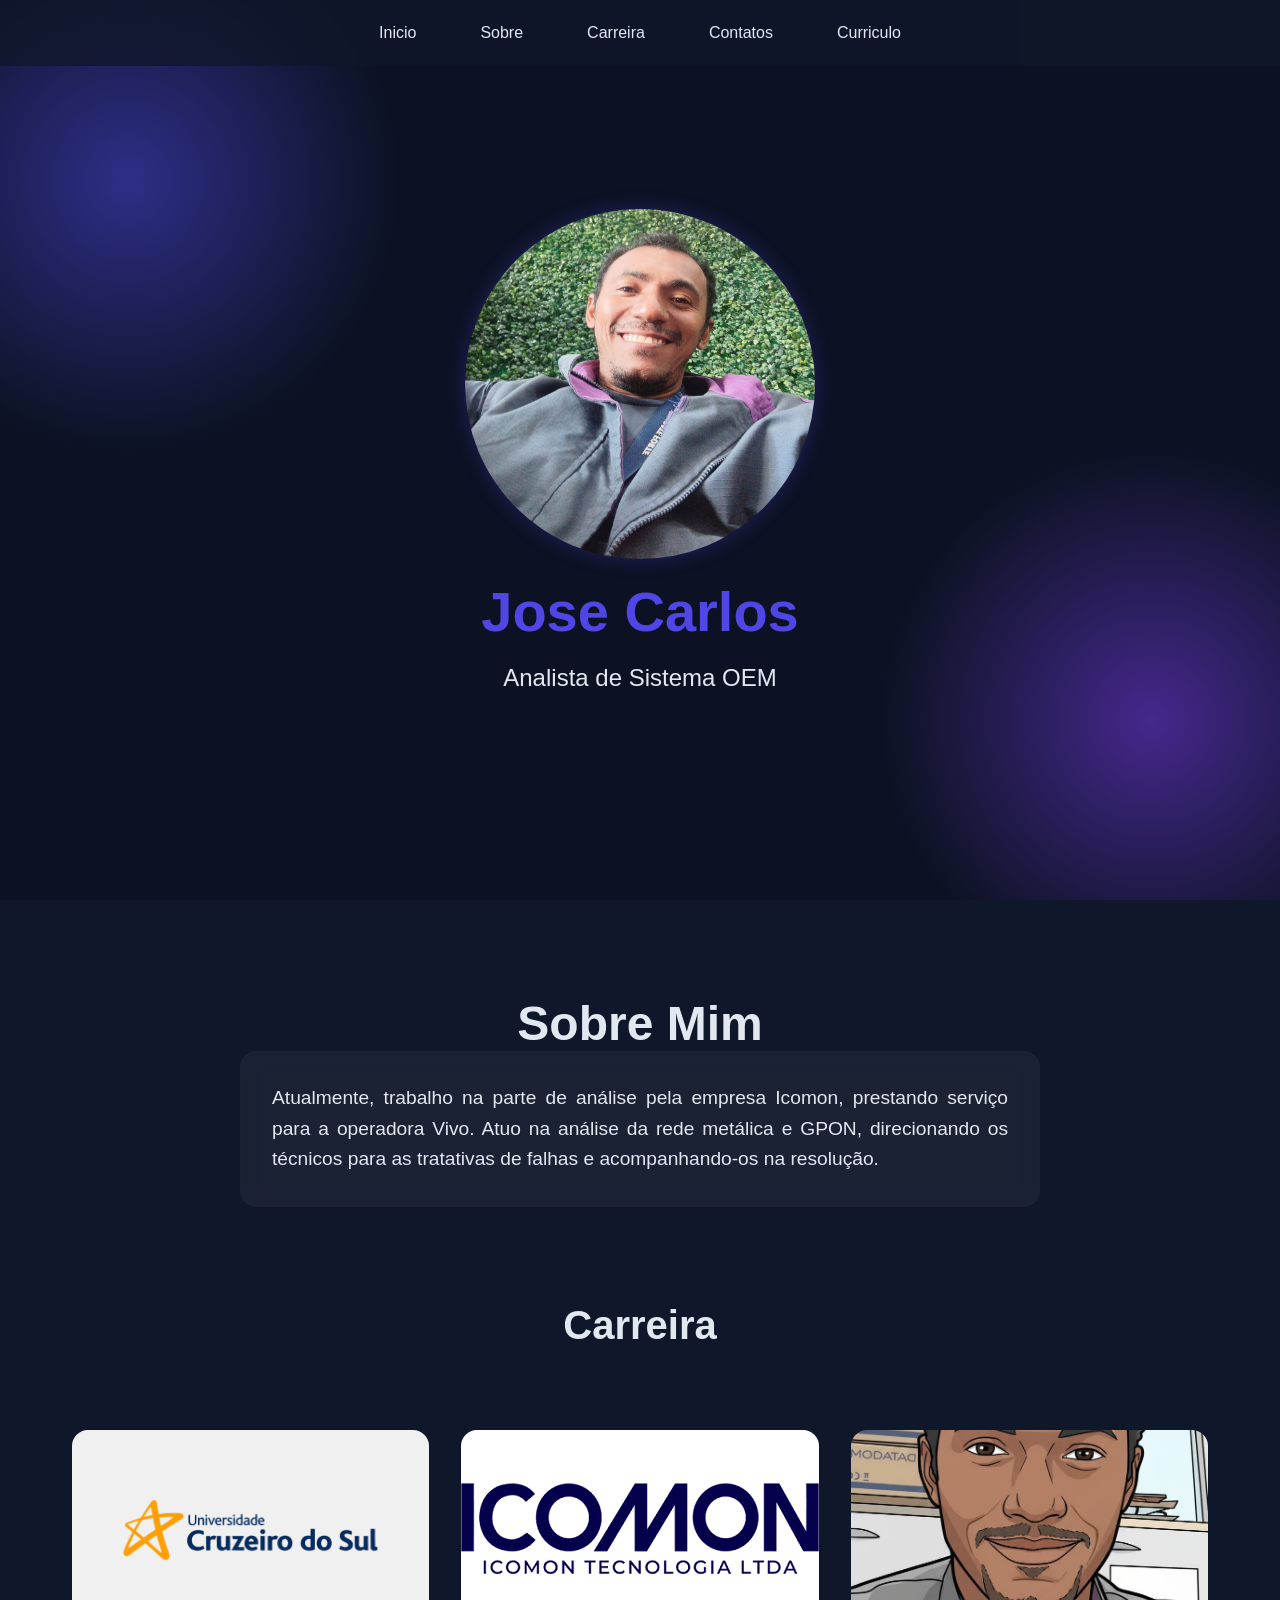
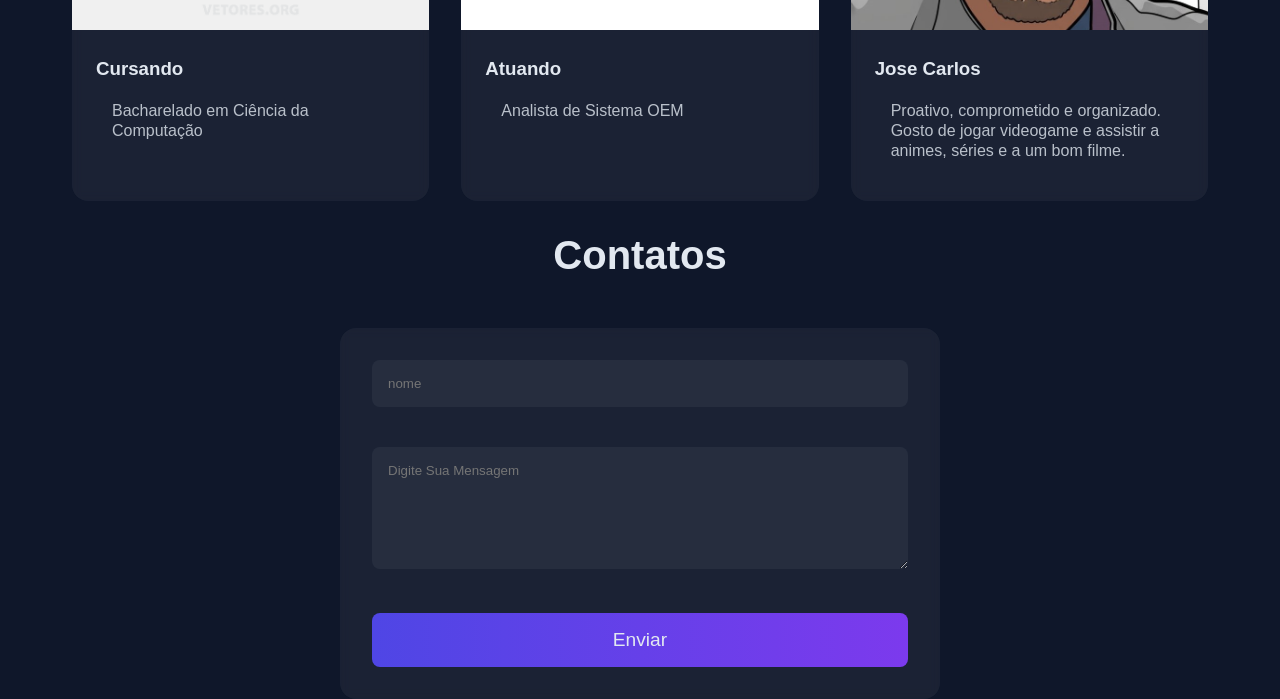
<file: index.html>
<!DOCTYPE html>
<html lang="pt-br">

<head>
    <meta charset="UTF-8">
    <meta name="viewport" content="width=device-width, initial-scale=1.0">
    <link rel="stylesheet" href="styles.css">
    <title>Portifolio</title>
</head>

<body>
    <div class="particula"></div>


    <nav class="navegacao">
        <ul class="menu">
            <li>
                <a href="#inicio" class="menu-link">Inicio</a>
            </li>
            <li>
                <a href="#sobre" class="menu-link">Sobre</a>
            </li>
            <li>
                <a href="#Carreira" class="menu-link">Carreira</a>
            </li>

            <li>
                <a href="#contatos" class="menu-link">Contatos</a>
            </li>
            
            <li>
                <a href="./curriculo.html" class="menu-link" target="_blank">Curriculo</a>
            </li>
        </ul>
    </nav>

    <main id="inicio" class="cabecalho">

        <img src="./img/carlos.jpeg" alt="foto de jose carlos" class="foto-perfil">
        <h1> Jose Carlos</h1>
        <p class="cabecalho-sub-titulo"> Analista de Sistema OEM</p>


    </main>

    <section id="sobre" class="sobre">
        <h2 class="sobre-titulo">Sobre Mim</h2>
        <div class="sobre-caixa">
            <p class="sobre-paragrafo">
                Atualmente, trabalho na parte de análise pela empresa Icomon, prestando serviço para a operadora Vivo.
                Atuo na análise da rede metálica e GPON, direcionando os técnicos para as tratativas de falhas e
                acompanhando-os na resolução.
            </p>
        </div>

    </section>

    

    <section id="Carreira" class="Carreira">
        <h2 class="projetos-titulo">Carreira</h2>
        <div class="projetos-caixa">

            <div class="projetos-card">
                <img src="./img/cruzeiro.png" alt="projeto 1" class="projetos-imagem">
                <div class="caixa-textos-projeto">
                    <h3 class="info-projetos">Cursando</h3>
                    <p class="paragrafo-projetos">Bacharelado em Ciência da Computação</p>
                </div>
            </div>


            <div class="projetos-card">
                <img src="./img/icomon.png" alt="projeto 1" class="projetos-imagem">
                <div class="caixa-textos-projeto">
                    <h3 class="info-projetos">Atuando</h3>
                    <p class="paragrafo-projetos">Analista de Sistema OEM</p>
                </div>
            </div>


            <div class="projetos-card">
                <img src="./img/desenho.jpeg" alt="projeto 1" class="projetos-imagem">
                <div class="caixa-textos-projeto">
                    <h3 class="info-projetos">Jose Carlos</h3>
                    <p class="paragrafo-projetos">Proativo, comprometido e organizado. Gosto de jogar videogame e assistir a animes, séries e a um bom filme.</p>
                </div>

            </div>


    </section>

    <section id="contatos" class="Contatos">
        <H2 class="contatos-titulo">Contatos</H2>

        <form class="formulario-contatos" id="formulario" onsubmit="enviarWhats(event)">
            <div class="grupo-form">
                <input placeholder="nome" class="campo-form" id="nome">
            </div>

            <div class="grupo-form">
                <textarea class="campo-form" placeholder="Digite Sua Mensagem" rows="6" id="mensagem"></textarea>
            </div>

            <button type="submit" class="botao-form">Enviar</button>


        </form>

    </section>

    <script>

        function enviarWhats(event) {
            event.preventDefault()


            const nome = document.getElementById('nome').value;
            const mensagem = document.getElementById('mensagem').value;
            const telefone = "5585986761858"

            const texto = `Olá, Me chamo ${nome}, ${mensagem}`
            const msgFormatada = encodeURIComponent(texto)

            const url = `https://wa.me/${telefone}?text=${msgFormatada}`
            
            window.open(url, '_blank');


        }


    </script>




</body>

</html>
</file>
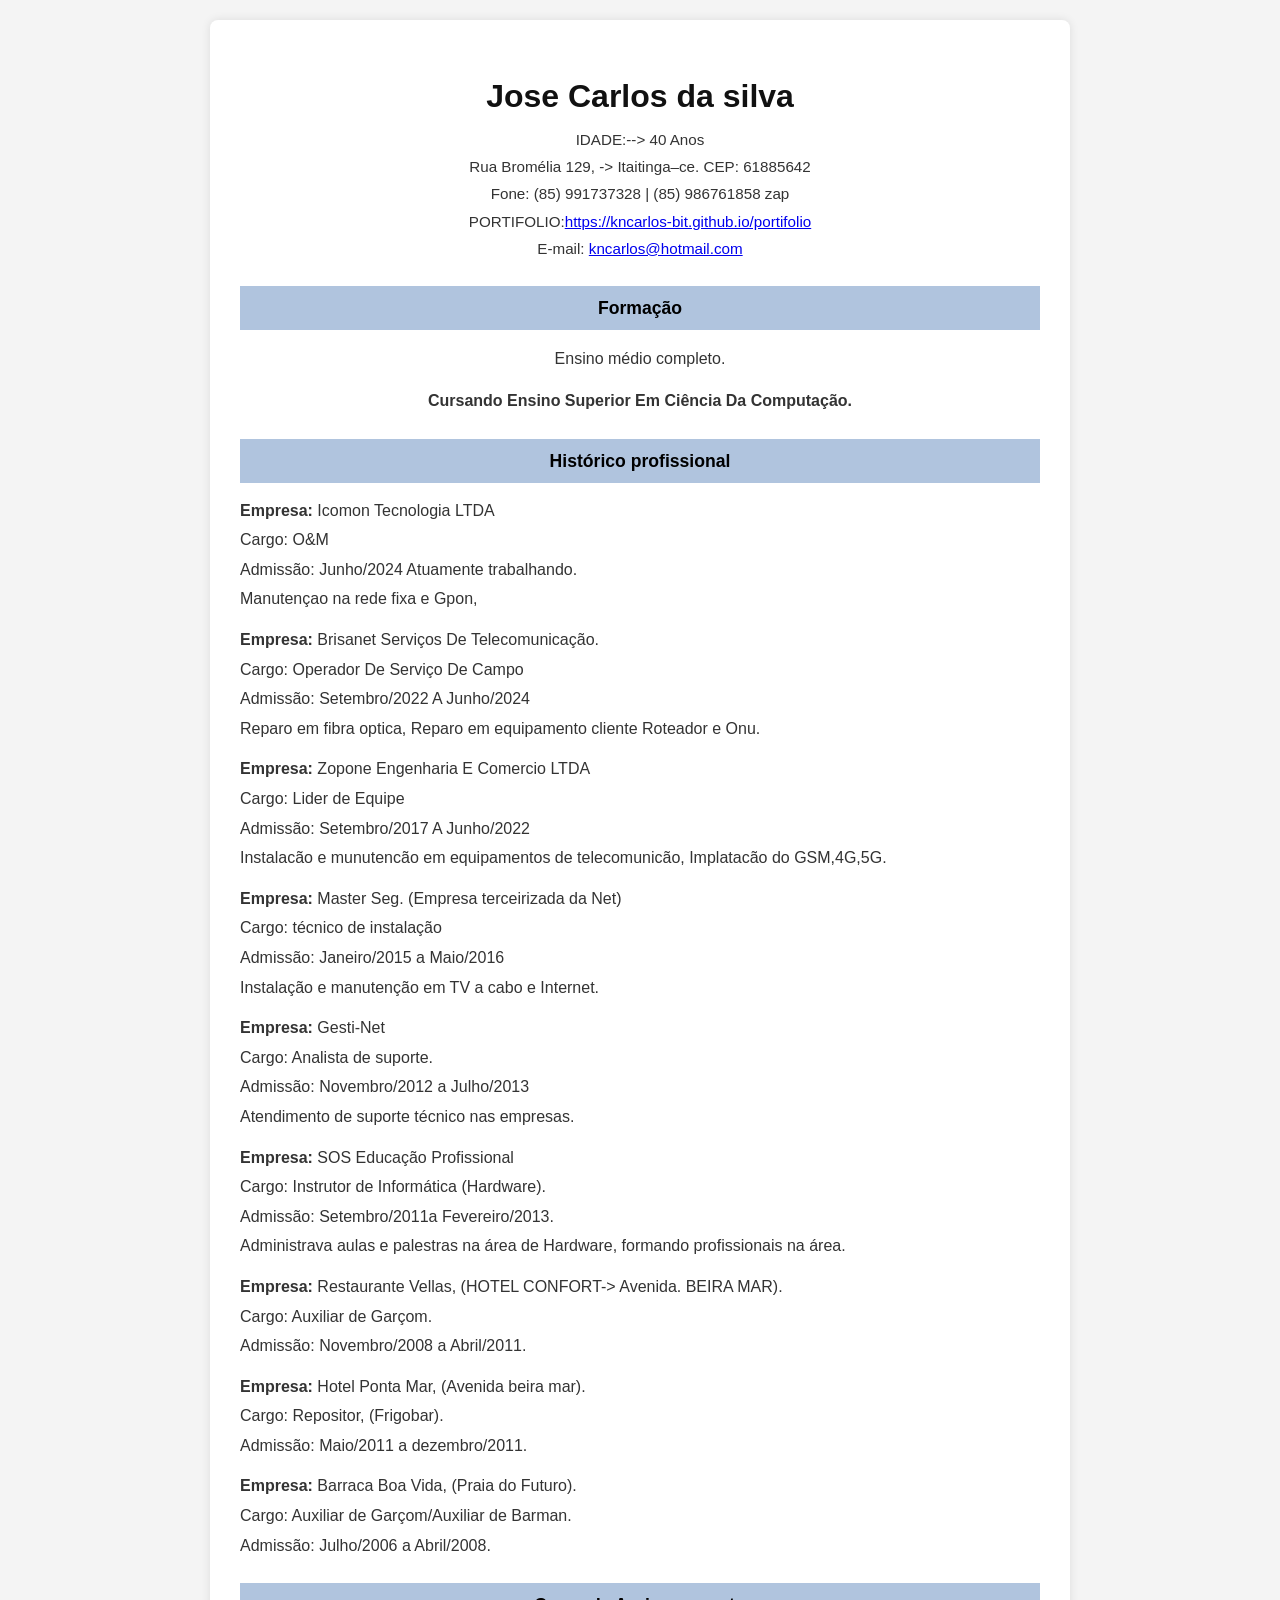
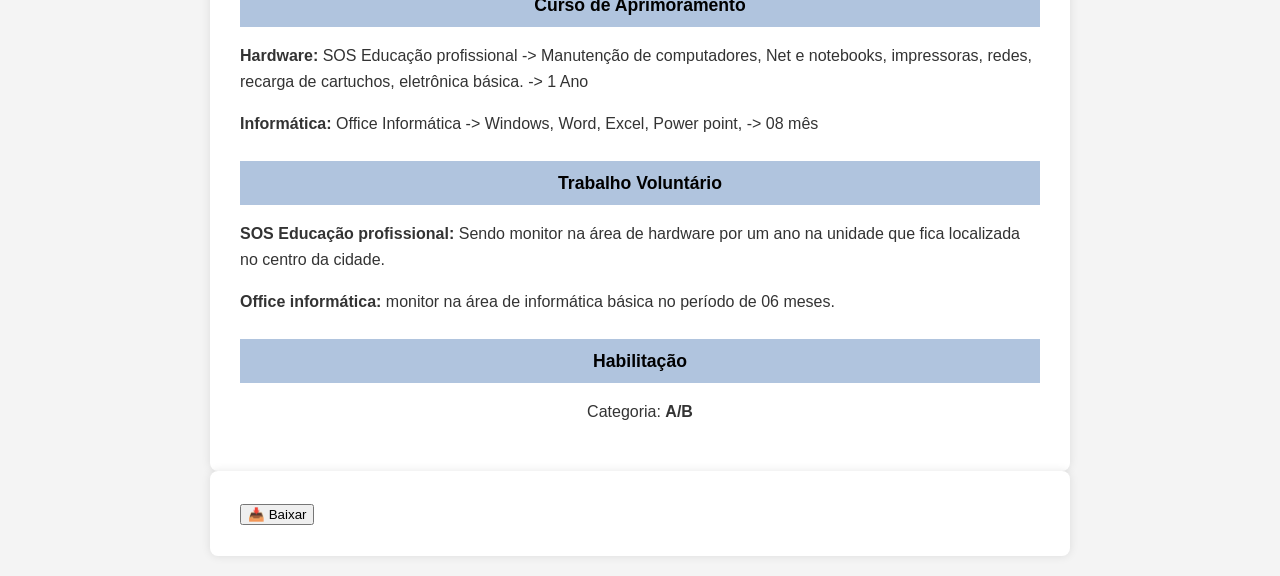
<file: curriculo.html>
<!DOCTYPE html>
<html lang="pt-BR">
<head>
    <meta charset="UTF-8">
    <meta name="viewport" content="width=device-width, initial-scale=1.0">
    <link rel="stylesheet" href="curriculo.css">
    <title>Currículo - Jose Carlos da silva</title>
    
</head>
<body>

<div class="container">
    <!-- Informações Pessoais -->
    <div style="text-align: center;">
        <h1>Jose Carlos da silva</h1>
        <div class="info">
            <p>IDADE:--> 40 Anos </p>
            <p>Rua Bromélia 129, -> Itaitinga–ce. CEP: 61885642</p>
            <p>Fone: (85) 991737328 | (85) 986761858 zap</p>
            <P>PORTIFOLIO:<a href="https://kncarlos-bit.github.io/portifolio/" target="_blank">https://kncarlos-bit.github.io/portifolio</a></p>
            <p>E-mail: <a href="mailto:kncarlos@hotmail.com">kncarlos@hotmail.com</a></p>
        </div>
    </div>

    <!-- Formação -->
    <div class="section-title">Formação</div>
    <div style="text-align: center;">
        <p>Ensino médio completo.</p>
        <p><strong>Cursando Ensino Superior Em Ciência Da Computação.</strong></p>
    </div>

    <!-- Histórico Profissional -->
    <div class="section-title">Histórico profissional</div>
    
    <div class="item">
        <p><span class="company-name">Empresa:</span> Icomon Tecnologia LTDA</p>
        <p><span>Cargo:</span> O&M</p>
        <p><span>Admissão:</span> Junho/2024 Atuamente trabalhando.</p>
        <p>Manutençao na rede fixa e Gpon,</p>
    </div>

    <div class="item">
        <p><span class="company-name">Empresa:</span> Brisanet Serviços De Telecomunicação.</p>
        <p><span>Cargo:</span> Operador De Serviço De Campo</p>
        <p><span>Admissão:</span> Setembro/2022 A Junho/2024</p>
        <p>Reparo em fibra optica, Reparo em equipamento cliente Roteador e Onu.</p>
    </div>

    <div class="item">
        <p><span class="company-name">Empresa:</span> Zopone Engenharia E Comercio LTDA</p>
        <p><span>Cargo:</span> Lider de Equipe</p>
        <p><span>Admissão:</span> Setembro/2017 A Junho/2022</p>
        <p>Instalacão e munutencão em equipamentos de telecomunicão, Implatacão do GSM,4G,5G.</p>
    </div>

    <div class="item">
        <p><span class="company-name">Empresa:</span> Master Seg. (Empresa terceirizada da Net)</p>
        <p><span>Cargo:</span> técnico de instalação</p>
        <p><span>Admissão:</span> Janeiro/2015 a Maio/2016</p>
        <p>Instalação e manutenção em TV a cabo e Internet.</p>
    </div>

    <div class="item">
        <p><span class="company-name">Empresa:</span> Gesti-Net</p>
        <p><span>Cargo:</span> Analista de suporte.</p>
        <p><span>Admissão:</span> Novembro/2012 a Julho/2013</p>
        <p>Atendimento de suporte técnico nas empresas.</p>
    </div>

    <div class="item">
        <p><span class="company-name">Empresa:</span> SOS Educação Profissional</p>
        <p><span>Cargo:</span> Instrutor de Informática (Hardware).</p>
        <p><span>Admissão:</span> Setembro/2011a Fevereiro/2013.</p>
        <p>Administrava aulas e palestras na área de Hardware, formando profissionais na área.</p>
    </div>

    <div class="item">
        <p><span class="company-name">Empresa:</span> Restaurante Vellas, (HOTEL CONFORT-> Avenida. BEIRA MAR).</p>
        <p><span>Cargo:</span> Auxiliar de Garçom.</p>
        <p><span>Admissão:</span> Novembro/2008 a Abril/2011.</p>
    </div>

    <div class="item">
        <p><span class="company-name">Empresa:</span> Hotel Ponta Mar, (Avenida beira mar).</p>
        <p><span>Cargo:</span> Repositor, (Frigobar).</p>
        <p><span>Admissão:</span> Maio/2011 a dezembro/2011.</p>
    </div>

    <div class="item">
        <p><span class="company-name">Empresa:</span> Barraca Boa Vida, (Praia do Futuro).</p>
        <p><span>Cargo:</span> Auxiliar de Garçom/Auxiliar de Barman.</p>
        <p><span>Admissão:</span> Julho/2006 a Abril/2008.</p>
    </div>

    <!-- Curso de Aprimoramento -->
    <div class="section-title">Curso de Aprimoramento</div>
    <p><strong>Hardware:</strong> SOS Educação profissional -> Manutenção de computadores, Net e notebooks, impressoras, redes, recarga de cartuchos, eletrônica básica. -> 1 Ano</p>
    <p><strong>Informática:</strong> Office Informática -> Windows, Word, Excel, Power point, -> 08 mês</p>

    <!-- Trabalho Voluntário -->
    <div class="section-title">Trabalho Voluntário</div>
    <p><strong>SOS Educação profissional:</strong> Sendo monitor na área de hardware por um ano na unidade que fica localizada no centro da cidade.</p>
    <p><strong>Office informática:</strong> monitor na área de informática básica no período de 06 meses.</p>

    <!-- Habilitação -->
    <div class="section-title">Habilitação</div>
    <p style="text-align: center;">Categoria: <strong>A/B</strong></p>


</div>

<div class="container">
    
    <!-- Botão de Download (Escondido na impressão/PDF) -->
    <div class="no-print">
        <button class="btn-download" onclick="window.print()">📥 Baixar</button>
    </div>


</body>
</html>
</file>
<file: styles.css>
* {
    margin: 0;
    padding: 0;
    box-sizing: border-box;
    font-family: 'Segoe UI', Tahoma, Geneva, Verdana, sans-serif;
}

html {
    scroll-behavior: smooth;
}

:root {
    --primaria: #4f46e5;
    --secundaria: #7c3aed;
    --escuro: #0f172a;
    --maisEscuro: #0a0f1c;
    --claro: #e2e8f0;
    --vidro: #rgba(255, 255, 255, 0.1);

}

body {
    background-color: var(--escuro);
    color: var(--claro);
}

.navegacao {
    position: fixed;
    top: 0%;
    background: rgba(15, 23, 42, 0.8);
    width: 100%;
    z-index: 100;
    padding: 1.5rem;

}

.menu {
    display: flex;
    justify-content: center;
    list-style: none;
    gap: 3rem;


}

.menu-link {
    text-decoration: none;
    color: var(--claro);
    font-weight: 500;
    position: relative;
    padding: 0.5rem;

}

.menu-link::after{
    content: "";
    height: 2px;
    width: 0;
    position: absolute;
    bottom: 0;
    left: 0;
    background: linear-gradient(90deg,  var(--primaria), var(--secundaria));
    transition: width 0.5s ease;
}

.menu-link:hover::after{
    width: 100%;
}

.cabecalho {
    min-height: 100vh;
    display: flex;
    justify-content: center;
    align-items: center;
    flex-direction: column;
}

.foto-perfil {
    width: 350px;
    height: 350px;
    box-shadow: 0 0 20px rgba(79, 70, 229, 0.3);
    border-radius: 50%;
    border: 4px solid var(--vidro);
    animation: flutuar 4s ease-in-out infinite;
}

h1 {
    font-size: 3.5rem;
    color: var(--primaria);
    font-weight: bold;
    margin: 20px;
}

.cabecalho-sub-titulo{
    font-size: 1.5rem;
    color: var(--claro);
}

.sobre {
    padding: 6rem 2rem;
}

.sobre-titulo {
    font-size: 3rem;
    color: var(--claro);
    text-align: center;
}

.sobre-caixa {
    padding: 2rem;
    max-width: 800px;
    margin: 0 auto;
    border-radius: 16px;
    border: 1px solid var(--vidro);
    backdrop-filter: blur(10px);
    background: rgba(255, 255, 255, 0.05);
}

.sobre-paragrafo {
    font-size: 1.2rem;
    line-height: 1.6;
    color: var(--claro);
    text-align: justify;
}

.projetos{
    padding: 6rem 2rem;


}

.projetos-caixa {
    padding: 2rem;
    max-width: 1200px;
    margin: 0 auto;
    display: grid;
    grid-template-columns: repeat(auto-fit, minmax(300px, 1fr));
    gap: 2rem;
    border-radius: 16px;
    border: 1px solid var(--vidro);
}

.projetos-card {
    background: rgba(255, 255, 255, 0.05);
    border: 1px solid var(--vidro);
    backdrop-filter: blur(5px);
    border-radius: 16px;
    overflow: hidden;
    transition: all 0.3s ease;
    cursor: pointer;


}

.projetos-card:hover {
    box-shadow: 0 10px 20px rgba(79, 70, 229, 0.2);
    transform: translateY(-5px); scale(1.05);
}

.projetos-titulo {
    text-align: center;
    font-size: 2.5rem;
    margin-bottom: 50px;


}

.projetos-imagem {
    height: 200px;
    width: 100%;
    object-fit: cover;

}

.caixa-textos-projeto {
    padding: 1.5rem;
}

.paragrafo-projetos {
    color:rgba(226, 232, 240, 0.8);
    line-height: 1.25rem;
    padding: 1rem;

}


.info-projetos {
    margin-bottom: 5px;

}

.contatos{ 
    padding: 6rem 2rem;


}

.contatos-titulo {
    text-align: center;
    font-size: 2.5rem;
    margin-bottom: 50px;

}

.formulario-contatos {
    max-width: 600px;
    margin: 0 auto;
    background: rgba(255, 255, 255, 0.05);
    backdrop-filter: blur(5px);
    padding: 2rem;
    border: 1px solid var(--vidro);
    border-radius: 16px;
    
}

.campo-form { 
    width: 100%;
    padding: 1rem;
    margin-bottom: 1rem;
    border: 1px solid var(--vidro);
    border-radius: 8px;
    background: rgba(255, 255, 255, 0.05);
    color: var(--claro);
    outline: none;



}
.campo-form:focus {
    border-color: var(--primaria);
    box-shadow: 0 0 5px var(--primaria);
}


.grupo-form {
    margin-bottom: 1.5rem;

    
}

.botao-form {
    background: linear-gradient(90deg, var(--primaria), var(--secundaria));
    border: none;
    padding: 1rem 2rem;
    color: var(--claro);
    font-size: 1.2rem;
    border-radius: 8px;
    cursor: pointer;
    transition: background 0.3s ease;
    width: 100%;

}

.botao-form:hover {
    transform: translateY(-4px);
    background: linear-gradient(90deg, var(--secundaria), var(--primaria));
    box-shadow: 0 5px 15px rgba(79, 70, 229, 0.4);
}

.particula {
    position: fixed;
    top: 0;
    left: 0;
    width: 100%;
    height: 100%;
    z-index: -1;
    opacity: 0.5; 
    background:
    radial-gradient(circle at 10% 20%, var(--primaria) 0%, transparent 20%),
    radial-gradient(circle at 90% 80%, var(--secundaria) 0%, transparent 20%),
    var(--maisEscuro);
    

}

@keyframes flutuar {
    0%, 100% {
        transform: translateY(0);
    }

    50% {
        transform: translateY(-20px);
    }



}
</file>
<file: curriculo.css>
body {
            font-family: Arial, sans-serif;
            line-height: 1.6;
            margin: 0;
            padding: 20px;
            background-color: #f4f4f4;
            color: #333;
        }
        .container {
            max-width: 800px;
            margin: 0 auto;
            background: #fff;
            padding: 30px;
            border-radius: 8px;
            box-shadow: 0 0 10px rgba(0,0,0,0.1);
        }
        h1 {
            margin-bottom: 5px;
            color: #111;
        }
        .info {
            margin-bottom: 20px;
            font-size: 0.95em;
        }
        .info p {
            margin: 3px 0;
        }
        .section-title {
            background-color: #b0c4de;
            color: #000;
            padding: 8px 15px;
            font-weight: bold;
            font-size: 1.1em;
            margin-top: 25px;
            margin-bottom: 15px;
            text-align: center;
        }
        .item {
            margin-bottom: 15px;
        }
        .item p {
            margin: 4px 0;
        }
        .company-name {
            font-weight: bold;
</file>
